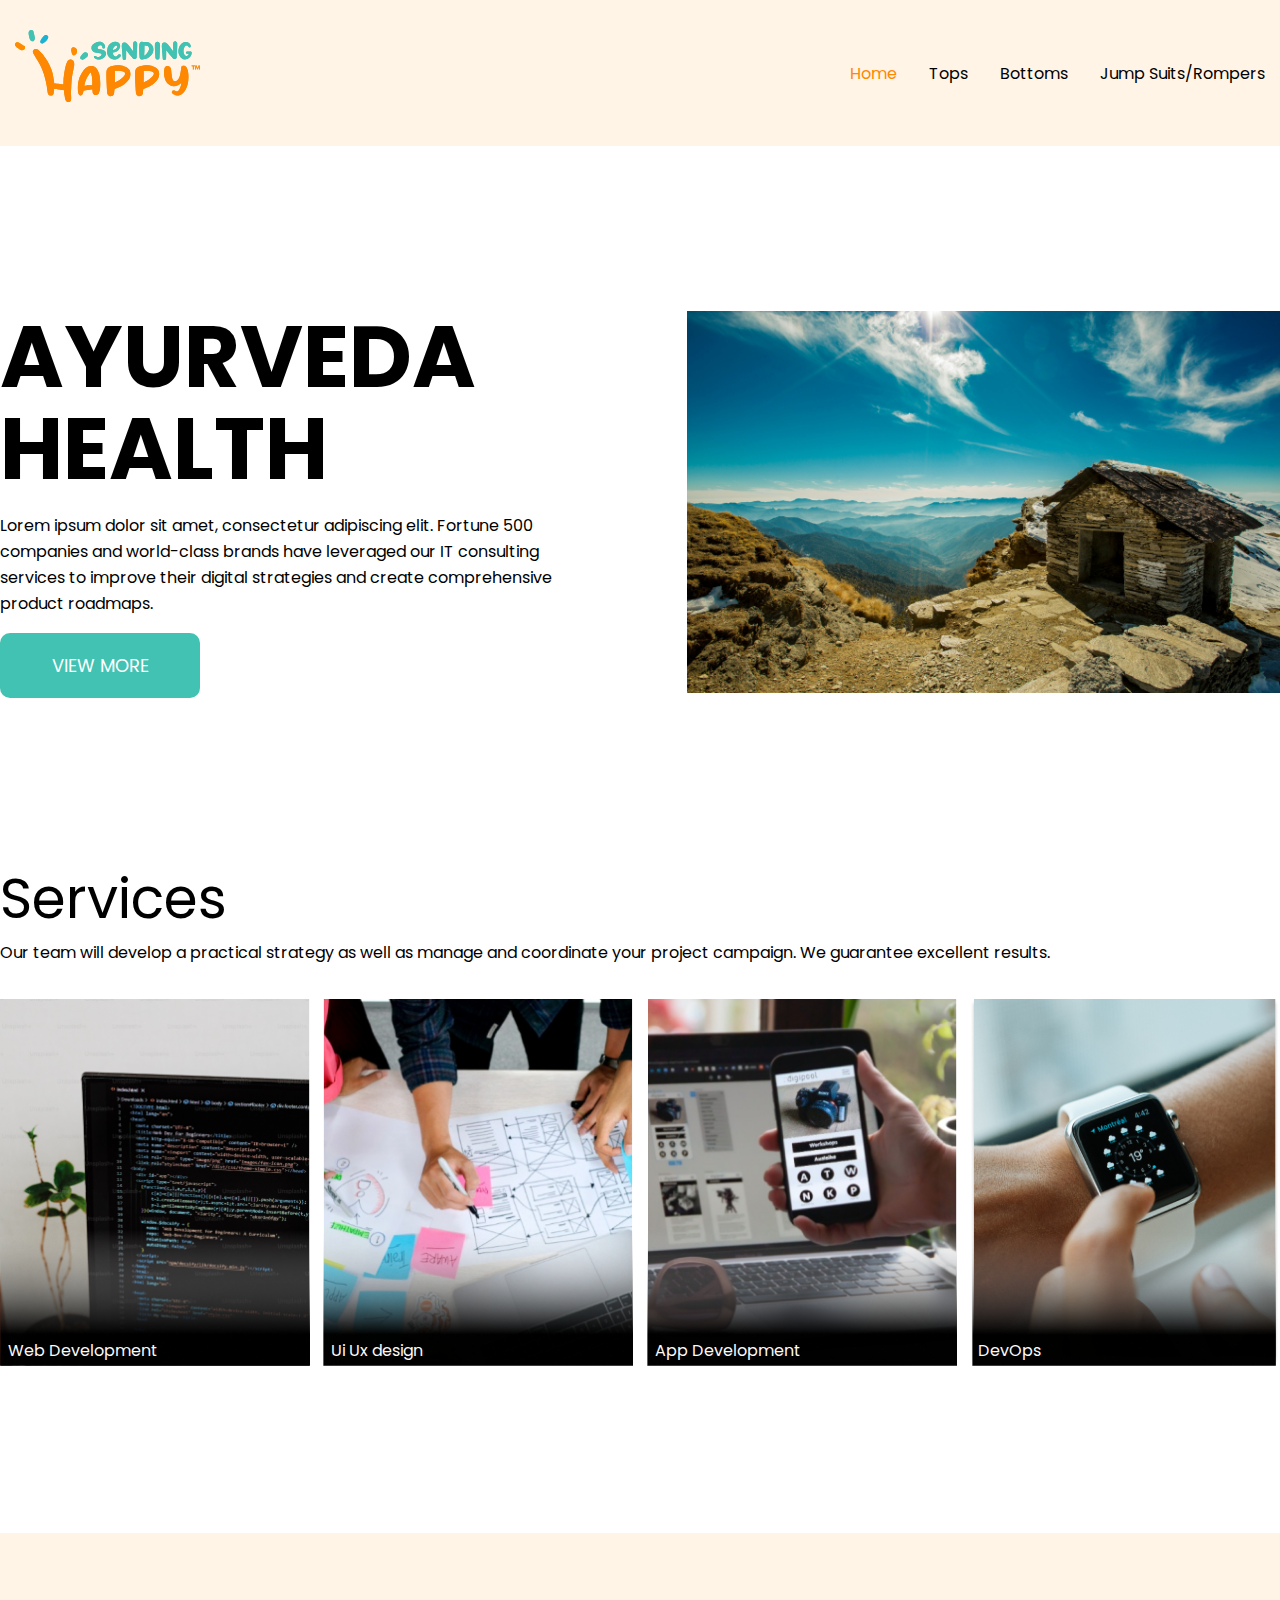
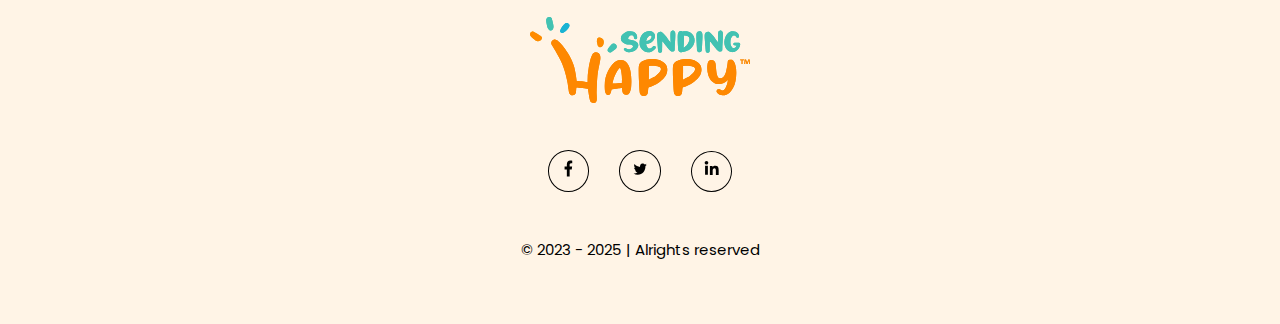
<file: index.html>
<!DOCTYPE html>
<html lang="en">

<head>
    <meta charset="UTF-8">
    <meta name="viewport" content="width=device-width, initial-scale=1.0">
    <link rel="stylesheet" href="./Css/SendingHappy.css">
    <title>Sending Happy</title>

</head>

<body>
    <!-- header -->
    <header>
        <div class="container">
            <div class="head__logo">
                <img src="./Images/Layer_1.svg" alt="logo">
            </div>
            <div class="head__items">
                <ul>
                    <li> <a href="#" class="p_home">Home</a></li>
                    <li> <a href="#" class="p_top">Tops</a></li>
                    <li>  <a href="#" class="p_bottom">Bottoms</a></li>
                    <li><a href="#" class="p_jump">Jump Suits/Rompers</a></li>
                </ul>
            </div>
            <div class="dropdown">
                <div class="hamburger">&#9776</div>
                <div class="drop__content">
                    <a href="#" class="p_home">Home</a>
                    <a href="#" class="p_top">Tops</a>
                    <a href="#" class="p_bottom">Bottoms</a>
                    <a href="" class="p_jump">Jump suits/rompers</a>
                </div>
            </div>
        </div>
    </header>
    <!-- contens and others -->
    <section class="section">
        <div class="section1__main">
            <div class="section__text">
                <h1>AYURVEDA HEALTH</h1>
                <p>Lorem ipsum dolor sit amet, consectetur adipiscing elit. Fortune 500 companies and world-class brands
                    have leveraged our IT consulting services to improve their digital strategies and create
                    comprehensive product roadmaps.</p>
                    <button class="section__btn"><a href="#" class="view">VIEW MORE</a></button>
                <!-- <a href="#" class="section__btn">VIEW MORE</a> -->
            </div>
            <div class="section__img">
                <img src="./Images/Rectangle 2727 (1).png" alt="image">
            </div>
        </div>
        <div class="section2__main">
            <div class="section2__text">
                <h4 class="p__one">Services</h4>
                <p class="p__two">Our team will develop a practical strategy as well as manage and coordinate your
                    project campaign. We guarantee excellent results.</p>
                <!-- <div class="section2__images">
                    <div>
                        <img src="./Images//Group 4039.png" alt="image1">

                    </div>
                    <div>
                        <img src="./Images/Group 4038.png" alt="image2">
                    </div>
                    <div>
                        <img src="./Images/Group 4037.png" alt="image3">
                    </div>
                    <div>
                        <img src="./Images/Group 4036.png" alt="image4" class="image1">
                    </div>
                </div> -->
                <div class="section2__images">
                    <div class="img__box">
                        <div class="firstimg"><img src="./Images/Rectangle 8 (4).png" alt="image"></div>
                        <div class="firstshadow"><img src="./Images/Rectangle 11.png" alt="shadow"></div>
                        <div class="text">
                            <p>Web Development</p>
                        </div>
                    </div>
                    <div class="img__box">
                        <div class="imgs"><img src="./Images/Rectangle 9.png" alt="image"></div>
                        <div class="shadow"><img src="./Images/Rectangle 11.png" alt="shadow"></div>
                        <div class="text">Ui Ux design</div>
                    </div>
                    <div class="img__box">
                        <div class="imgs"><img src="./Images/Rectangle 10.png" alt="image"></div>
                        <div class="shadow"><img src="./Images/Rectangle 11.png" alt="shadow"></div>
                        <div class="text">
                            <p>App Development</p>
                        </div>
                    </div>
                    <div class="img__box">
                        <div class="imgs"><img src="./Images/Group 3806.png" alt="image"></div>
                        <div class="shadows"><img src="./Images/Rectangle 499 (1).png" alt="shadow"></div>
                        <div class="text">
                            <p>DevOps</p>
                        </div>
                    </div>

                </div>

            </div>
        </div>
    </section>
    <!-- footer Section -->
    <footer>
        <div class="container main-container">
            <div>
                <img src="./Images/Layer_1.svg" alt="logo" class="log0_img">
            </div>
            <div class="footer__icons">
                <div class="f__icon">
                    <a href="#"><img src="./Images/Vector (1).svg" alt="logo1"></a>
                </div>
                <div class="t__icon">
                    <a href="#"><img src="./Images/Vector.svg" alt="logo1"></a>
                </div>
                <div class="l__icon">
                    <a href="#"><img src="./Images/Vector (2).svg" alt="logo1"></a>
                </div>
            </div>
            <div class="footer__p">
                <p>&#169; 2023 - 2025 | Alrights reserved </p>
            </div>
        </div>
    </footer>

</body>

</html>
</file>
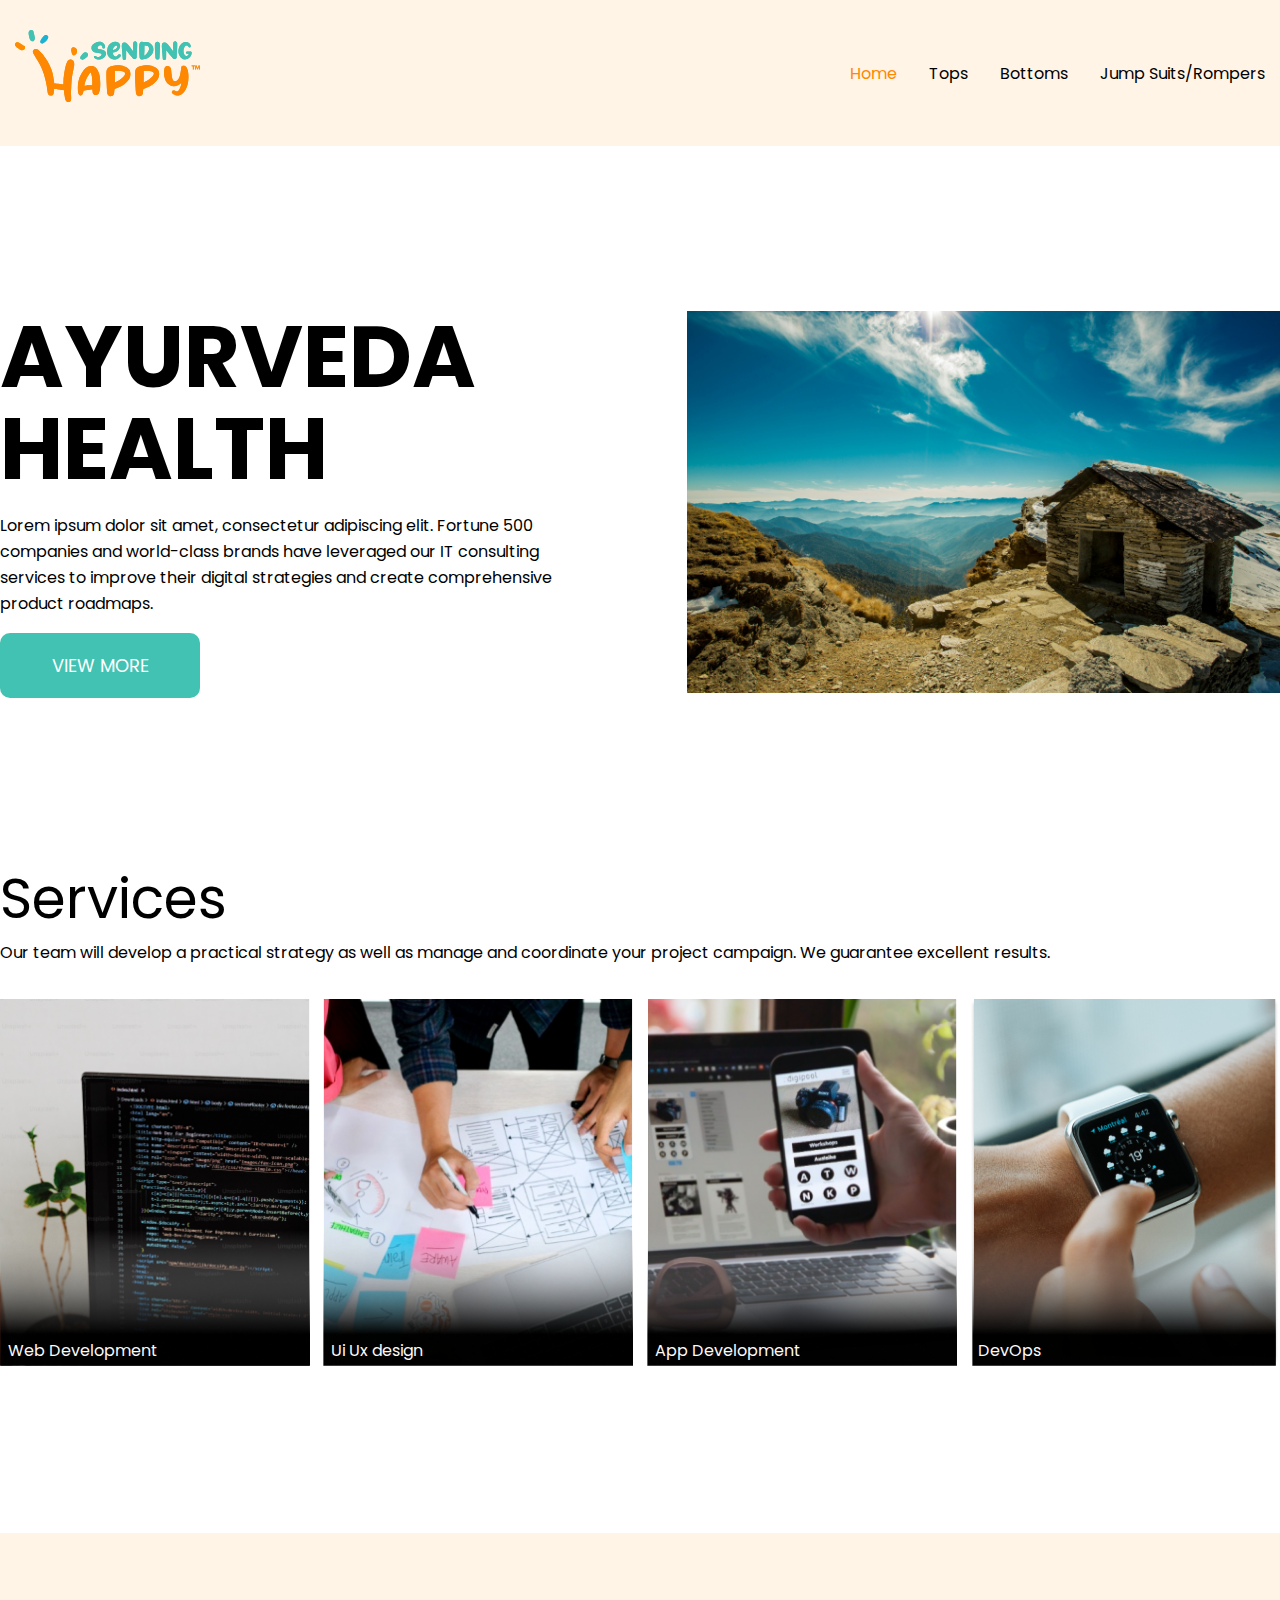
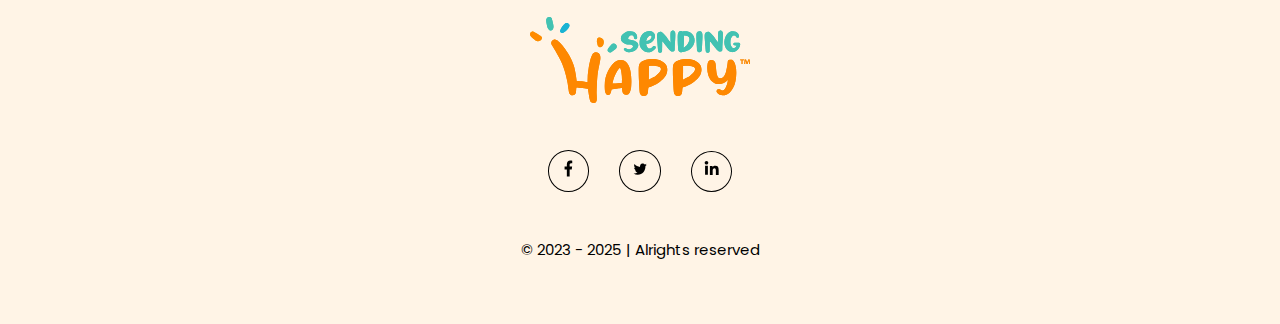
<file: SendingHappy.html>
<!DOCTYPE html>
<html lang="en">

<head>
    <meta charset="UTF-8">
    <meta name="viewport" content="width=device-width, initial-scale=1.0">
    <link rel="stylesheet" href="./Css/SendingHappy.css">
    <title>Sending Happy</title>

</head>

<body>
    <!-- header -->
    <header>
        <div class="container">
            <div class="head__logo">
                <img src="./Images/Layer_1.svg" alt="logo">
            </div>
            <div class="head__items">
                <ul>
                    <li> <a href="#" class="p_home">Home</a></li>
                    <li> <a href="#" class="p_top">Tops</a></li>
                    <li>  <a href="#" class="p_bottom">Bottoms</a></li>
                    <li><a href="#" class="p_jump">Jump Suits/Rompers</a></li>
                </ul>
            </div>
            <div class="dropdown">
                <div class="hamburger">&#9776</div>
                <div class="drop__content">
                    <a href="#" class="p_home">Home</a>
                    <a href="#" class="p_top">Tops</a>
                    <a href="#" class="p_bottom">Bottoms</a>
                    <a href="" class="p_jump">Jump suits/rompers</a>
                </div>
            </div>
        </div>
    </header>
    <!-- contens and others -->
    <section class="section">
        <div class="section1__main">
            <div class="section__text">
                <h1>AYURVEDA HEALTH</h1>
                <p>Lorem ipsum dolor sit amet, consectetur adipiscing elit. Fortune 500 companies and world-class brands
                    have leveraged our IT consulting services to improve their digital strategies and create
                    comprehensive product roadmaps.</p>
                    <button class="section__btn"><a href="#" class="view">VIEW MORE</a></button>
                <!-- <a href="#" class="section__btn">VIEW MORE</a> -->
            </div>
            <div class="section__img">
                <img src="./Images/Rectangle 2727 (1).png" alt="image">
            </div>
        </div>
        <div class="section2__main">
            <div class="section2__text">
                <h4 class="p__one">Services</h4>
                <p class="p__two">Our team will develop a practical strategy as well as manage and coordinate your
                    project campaign. We guarantee excellent results.</p>
                <!-- <div class="section2__images">
                    <div>
                        <img src="./Images//Group 4039.png" alt="image1">

                    </div>
                    <div>
                        <img src="./Images/Group 4038.png" alt="image2">
                    </div>
                    <div>
                        <img src="./Images/Group 4037.png" alt="image3">
                    </div>
                    <div>
                        <img src="./Images/Group 4036.png" alt="image4" class="image1">
                    </div>
                </div> -->
                <div class="section2__images">
                    <div class="img__box">
                        <div class="firstimg"><img src="./Images/Rectangle 8 (4).png" alt="image"></div>
                        <div class="firstshadow"><img src="./Images/Rectangle 11.png" alt="shadow"></div>
                        <div class="text">
                            <p>Web Development</p>
                        </div>
                    </div>
                    <div class="img__box">
                        <div class="imgs"><img src="./Images/Rectangle 9.png" alt="image"></div>
                        <div class="shadow"><img src="./Images/Rectangle 11.png" alt="shadow"></div>
                        <div class="text">Ui Ux design</div>
                    </div>
                    <div class="img__box">
                        <div class="imgs"><img src="./Images/Rectangle 10.png" alt="image"></div>
                        <div class="shadow"><img src="./Images/Rectangle 11.png" alt="shadow"></div>
                        <div class="text">
                            <p>App Development</p>
                        </div>
                    </div>
                    <div class="img__box">
                        <div class="imgs"><img src="./Images/Group 3806.png" alt="image"></div>
                        <div class="shadows"><img src="./Images/Rectangle 499 (1).png" alt="shadow"></div>
                        <div class="text">
                            <p>DevOps</p>
                        </div>
                    </div>

                </div>

            </div>
        </div>
    </section>
    <!-- footer Section -->
    <footer>
        <div class="container main-container">
            <div>
                <img src="./Images/Layer_1.svg" alt="logo" class="log0_img">
            </div>
            <div class="footer__icons">
                <div class="f__icon">
                    <a href="#"><img src="./Images/Vector (1).svg" alt="logo1"></a>
                </div>
                <div class="t__icon">
                    <a href="#"><img src="./Images/Vector.svg" alt="logo1"></a>
                </div>
                <div class="l__icon">
                    <a href="#"><img src="./Images/Vector (2).svg" alt="logo1"></a>
                </div>
            </div>
            <div class="footer__p">
                <p>© 2023 - 2025 | Alrights reserved </p>
            </div>
        </div>
    </footer>

</body>

</html>
</file>
<file: Css/SendingHappy.css>
/* default styles */

html,
body,
div,
span,
applet,
object,
iframe,
h1,
h2,
h3,
h4,
h5,
h6,
p,
blockquote,
pre,
a,
abbr,
acronym,
address,
big,
cite,
code,
del,
dfn,
em,
img,
ins,
kbd,
q,
s,
samp,
small,
strike,
strong,
sub,
sup,
tt,
var,
b,
u,
i,
dl,
dt,
dd,
ol,
ul,
li,
fieldset,
form,
label,
legend,
table,
caption,
tbody,
tfoot,
thead,
tr,
th,
td {
    margin: 0;
    padding: 0;
    border: 0;
    outline: 0;
    font-size: 100%;
    vertical-align: baseline;
    background: transparent;
}

input[type=text],
input[type=number],
input[type=email],
input[type=password],
input[type=tel],
textarea {
    -webkit-appearance: none;
    -moz-appearance: none;
    appearance: none;
    box-shadow: none !important;
    outline-style: none;
}

input:focus-visible {
    outline-width: 0px;
}

textarea:focus-visible {
    outline-width: 0px;
}

input[type=number]::-webkit-inner-spin-button,
input[type=number]::-webkit-outer-spin-button {
    -webkit-appearance: none;
    -moz-appearance: none;
    appearance: none;
    margin: 0;
}

/* fonts */

@font-face {
    font-family: poppins;
    src: url(../Fonts/Poppins-Regular.ttf);
}

@font-face {
    font-family: poppinsBold;
    src: url(../Fonts/Poppins-Bold.ttf);
}

@font-face {
    font-family: semiboldpoppins;
    src: url(../Fonts/Poppins-SemiBold.ttf);
}

@font-face {
    font-family: workSans;
    src: url(../Fonts/static/WorkSans-Regular.ttf);
}


* {
    font-family: poppins;
}

/* header */

header {
    background-color: #FFF4E6;

}

.container {
    display: flex;
    min-height: 146px;
    max-width: 1285px;
    padding: 0px 15px;
    margin: 0px auto;
    justify-content: space-between;
    align-items: center;

}

.head__logo img {
    width: 184.71px;
    min-height: 64.44px;
}

.head__logo {
    width: 219.57px;
    min-height: 86px;
}

.drop__content {
    display: none;
    position: absolute;
    background-color: whitesmoke;
    margin-left: -157px;
    border-radius: 5px;
    box-shadow: rgba(60, 64, 67, 0.3) 0px 1px 2px 0px, rgba(60, 64, 67, 0.15) 0px 1px 3px 1px;
}

.dropdown .drop__content a {
    padding: 12px 16px;
    text-align: left;
    display: block;
}

.dropdown {
    display: none;
}

.dropdown:hover .drop__content {
    display: block;

}
.drop__content a:hover{
  background-color: gray;
}
li {
    list-style: none;
}

.head__items ul {
    display: flex;
    column-gap: 32px;
    justify-content: center;
    align-items: center;
    text-decoration: none;
    font-family: poppins;
    font-size: 16px;
}

.head__items a:hover{
    text-decoration: underline;
}

.p_home {
    color: #FE8801;
    text-decoration: none;

}

.p_top,
.p_bottom,
.p_jump {
    text-decoration: none;
    color: black;
}


/* section 1 */
.section {
    margin-top: 165px;
}

.section1__main {
    max-width: 1285px;
    margin: 0 auto;
    display: grid;
    grid-template-columns: 1fr 1fr;
    column-gap: 93px;
    /* padding: 0px 15px; */

}

.section .section__text p {
    margin-top: 18px;
    line-height: 26px;
    font-size: 16px;
    font-family: poppins;
}

.section .section__text h1 {
    font-size: 86.41px;
    line-height: 92.2px;
    font-family: poppinsBold;

}

.section__img {
    width: 100%;
}

.section__text a {
    margin-top: 25px;
}

.section__btn {
    background-color: #42C2B2;
    color: white;
    outline: none;
    border: none;
    font-family: workSans;
    border-radius: 10px;
    padding: 19px 51.5px;
    font-size: 18px;
    text-decoration: none;
    cursor: pointer;
    margin-top: 16px;

}

.view {
    text-decoration: none;
    color: white;
    font-size: 18px;
}

.section__btn:hover {
    background-color: #30d6c3;

}


/* section2 */

.section2__main {
    max-width: 1285px;
    margin: 0 auto;
    /* padding: 0px 15px; */
    padding-bottom: 160px;

}

.section2__text {
    margin-top: 157px;
}

.p__one {
    font-size: 55.42px;
    font-family: poppins;
    font-weight: lighter;

}

.p__two {
    font-size: 16px;
    margin-bottom: 34px;
    font-family: poppins;
}

.section2__images {
    display: grid;
    grid-template-columns: repeat(4, 1fr);
    column-gap: 13.86px;
    min-height: 368.53px;

}


.section2__images>div>img {
    width: 100%;
}

img {
    width: 100%;
}

.img__box {
    position: relative;
}

.firstshadow {
    position: absolute;
    bottom: 0;
}

.shadow {
    position: absolute;
    bottom: 0;

}

.shadows {
    position: absolute;
    bottom: 0;
    margin-left: 2px;
    max-width: 98%;
}

.text {
    color: rgb(252, 249, 249);
    position: absolute;
    bottom: 10px;
    left: 8px;

}


/* footer */

footer {
    background-color: #FFF4E6;
    min-height: 391px;


}

.main-container {
    display: flex;
    flex-direction: column;

}

.log0_img {
    padding-top: 84px;
}

.footer__icons {
    display: flex;
    justify-content: center;
    align-items: center;
    column-gap: 30px;
    margin-top: 40px;

}

.f__icon {
    border: 1px solid;
    border-radius: 50%;
    padding: 1px 12px;
    cursor: pointer;
}

.f__icon:hover {
    background-color: rgb(9, 134, 250);

 
}

.t__icon {
    border: 1px solid;
    border-radius: 50%;
    padding: 3px 10px;
    cursor: pointer;
}
.t__icon:hover{
    background-color: rgb(9, 134, 250);
    border: 1px solid rgb(0, 217, 255);
}

.f__icon img {
    width: 8.52px;
    padding: 6px 3px;
    font-size: 20px;
    width: 9.52px;
    margin-top: 2px;

}
.f__icon a:hover img{
    color: white;
}

.t__icon img {
    width: 8.52px;
    padding: 6px 3px;
    font-size: 50px;
    margin-top: 3px;
    width: 14px;

}

.l__icon {
    border: 1px solid;
    border-radius: 50%;
    padding: 3px 9px;
    cursor: pointer;
}
.l__icon:hover{
    background-color: rgb(0, 183, 255);
    border: 1px solid rgb(25, 206, 238);

}

.footer__p {
    margin-top: 46.22px;
    font-size: 15px;
    font-family: semiboldpoppins;
}

.l__icon img {
    width: 8.52px;
    padding: 6px 3px;
    width: 14.91px;
    line-height: 14.91px;

}


/* meadia query */


@media screen and (max-width:1200px) {
    .section , footer {
    padding: 0px 20px;
   }
}

@media screen and (max-width:922px) {
    header {
        width: 100%;
    }

    .section {
        margin-top: 30px;
        padding: 15px 15px;
    }

    .hamburger {
        display: none;
    }

    .head__logo {
        margin: 0;
    }

    .section1__main {
        display: block;

    }

    .section2__text {
        margin-top: 15px;
    }

    .section2__images {
        grid-template-columns: 1fr 1fr;

    }
   .section2__main{
    padding-bottom: 50px;
   }

    .section__img {
        margin-top: 30px;
    }

   
    .section__text h1 {
        line-height: 63px;
        font-size: 40px;
    }

    .firstshadow {
        width: 100%;
    }

    .text {
        /* padding-left: 19px; */
        font-size: 15px;
        bottom: 0x;
        padding: 20px;
    }

    .shadow {
        width: 100%;
    }

    .imgs {
        width: 100%;
    }

    .shadows {
        width: 100%;


    }


}
@media screen and (max-width:768px) {
    .section__text {
        text-align: center;
    }
}

@media screen and (max-width:576px) {
    .section , header{
        text-align: center;
    }
    .section2__images div img {
        width: 100%;
    }

    .section2__images div {

        text-align: center;
    }
   .section .section__text h1{
        font-size: 43.41px;
    line-height: 55.2px;
    }

    .head__items {
        display: none;
    }

    .hamburger {
        display: block;
        font-size: 32px;
        cursor: pointer;
    }
    .hamburger:hover{
        color: rgb(2, 44, 2);
    }

    .dropdown {
        display: block;

    }

    footer{
        margin-top: -26px;
    }

    .firstshadow {
        width: 100%;
    }

    .text {
        padding-left: 19px;
        font-size: 10px;
        margin-bottom: -20px;
    }
    .section__text h1{
        font-size: 67px;
        line-height: 70px;
    }

    .shadow {
        width: 100%;
    }

    .shadows {
        width: 100%;
        margin-left: 2px;
    }
}
</file>
